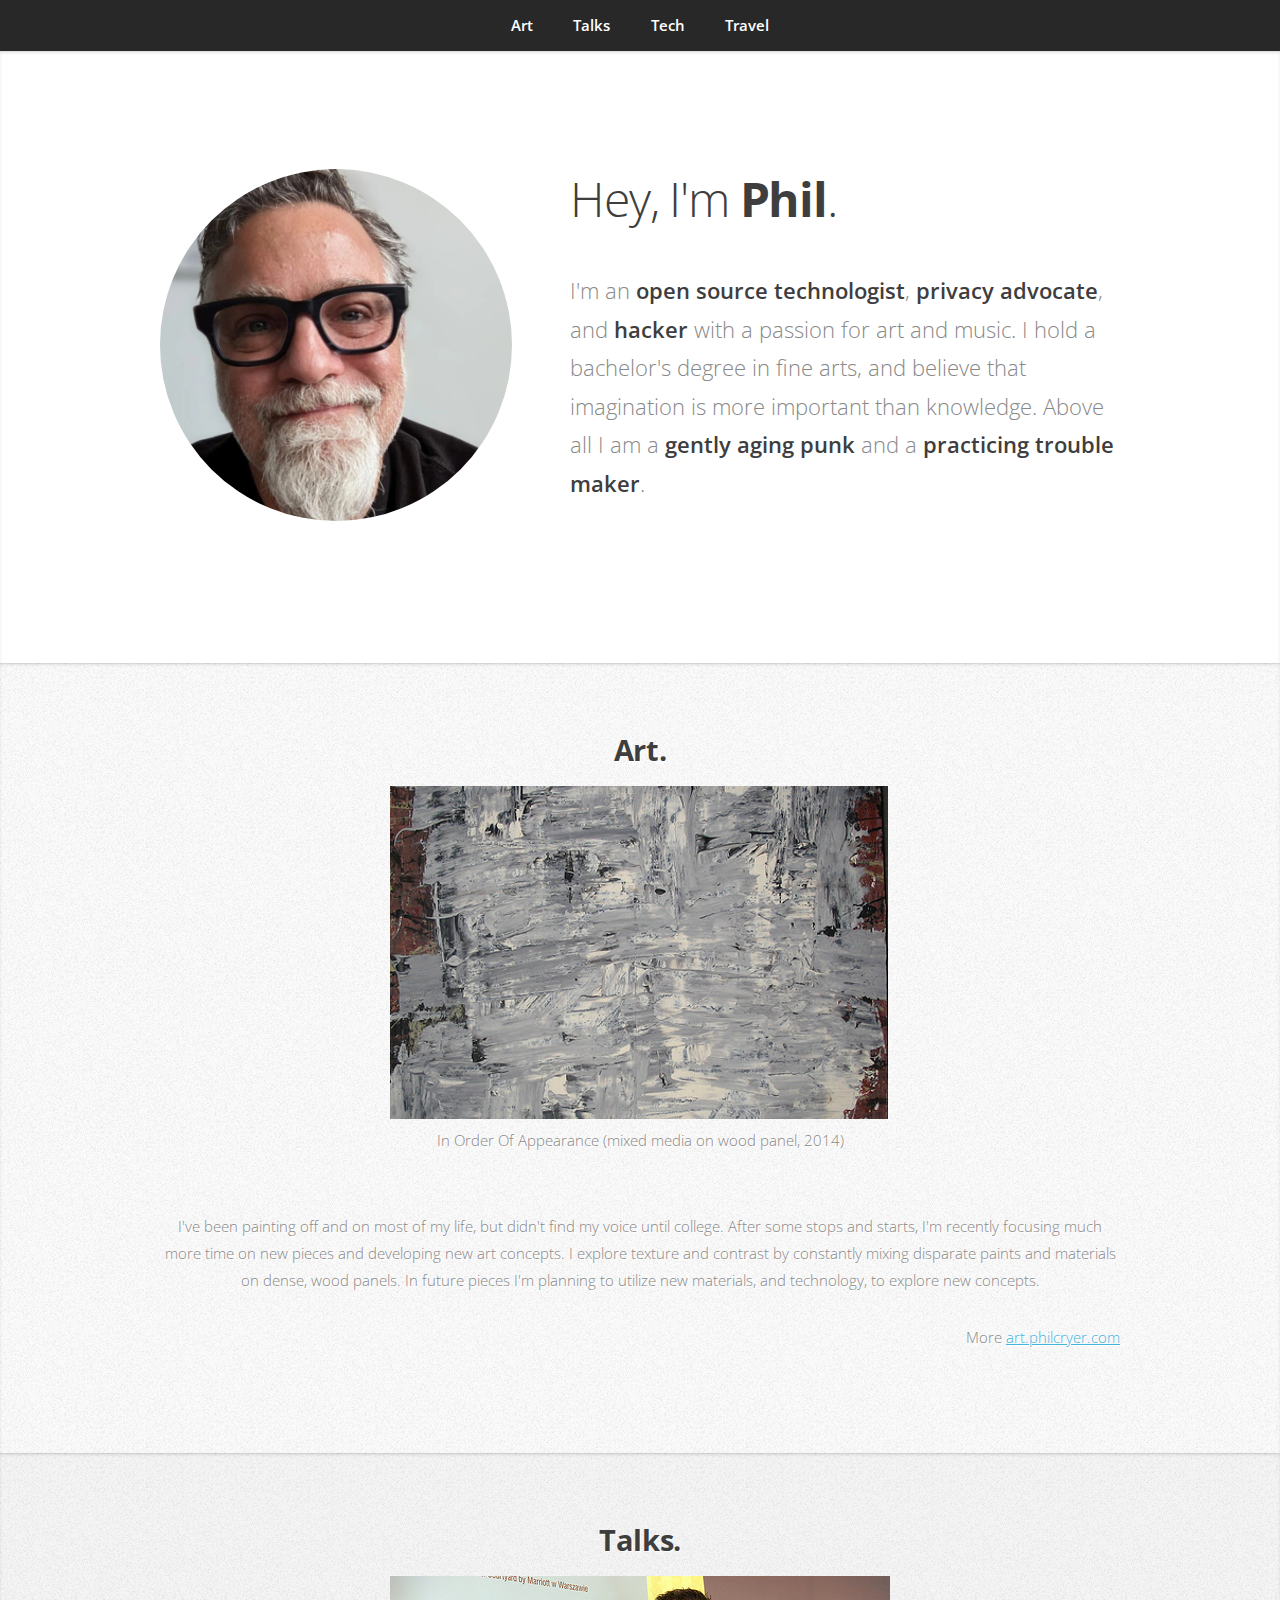
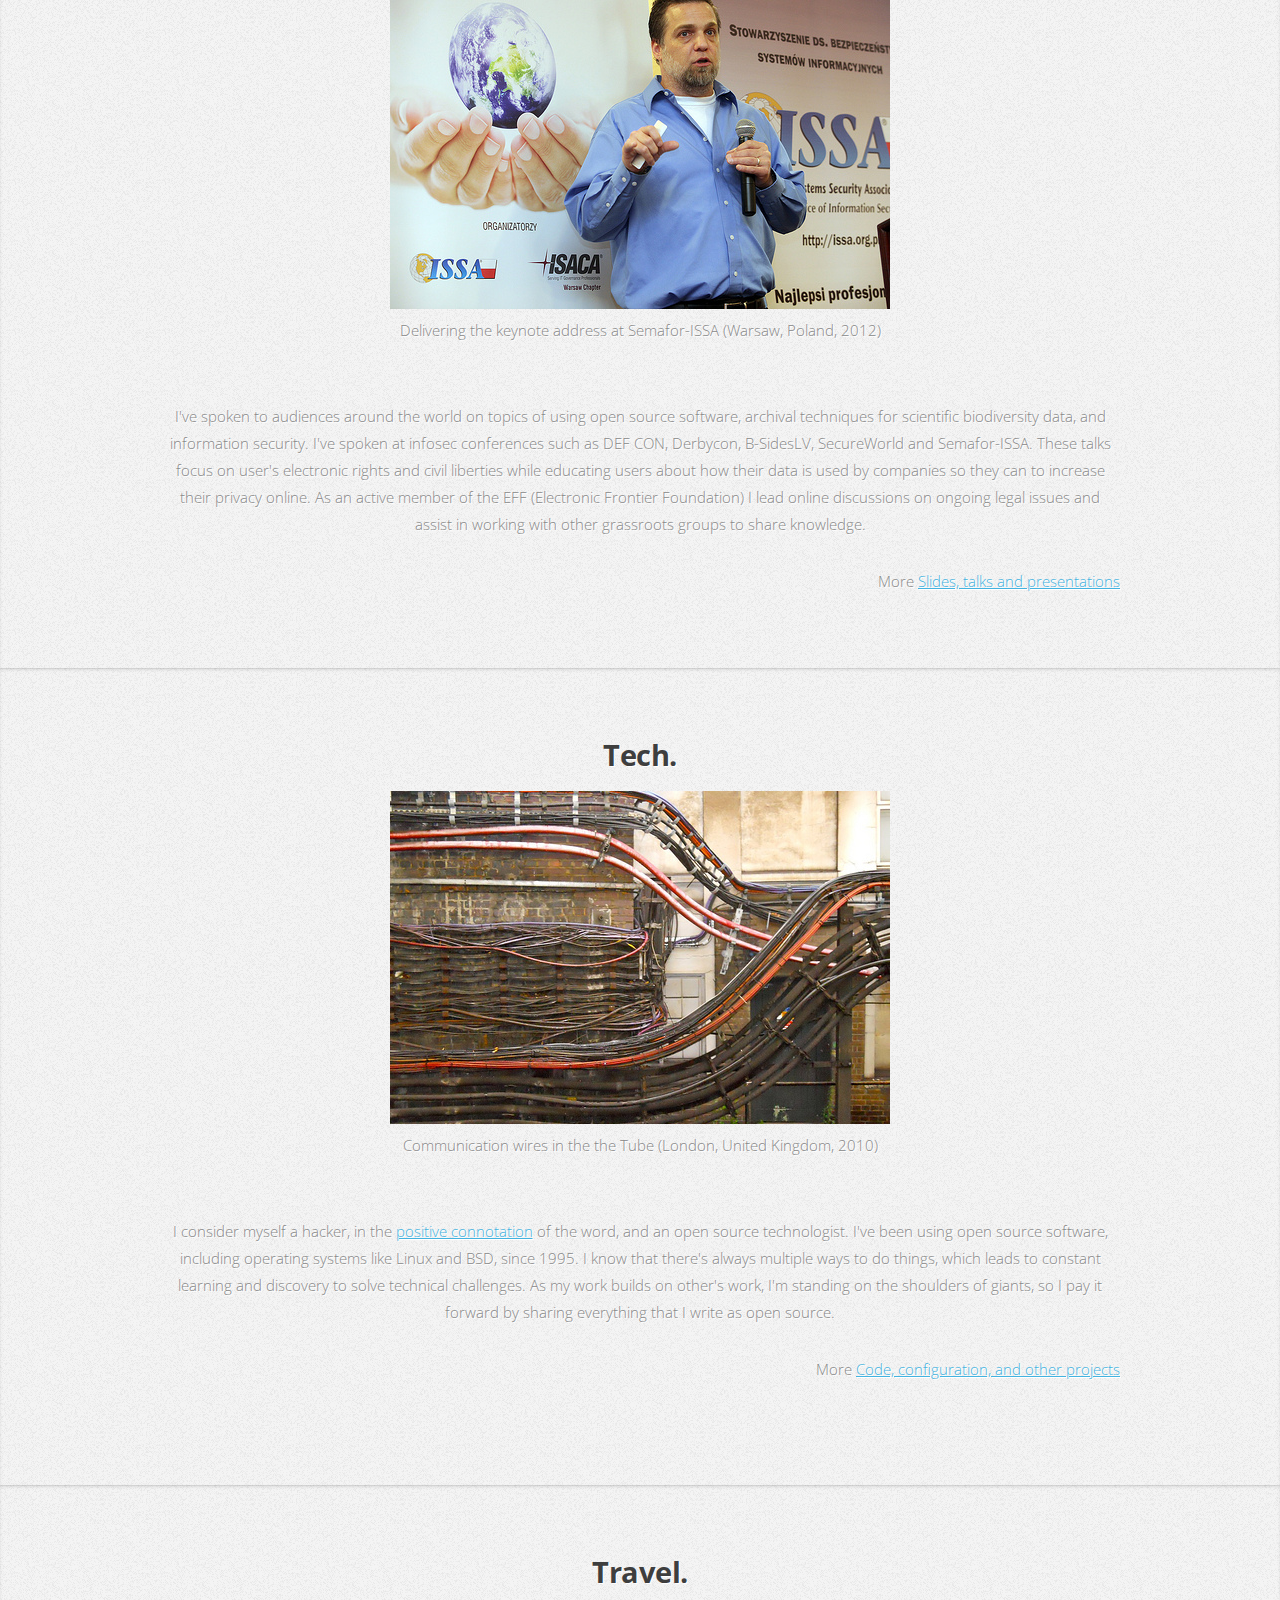
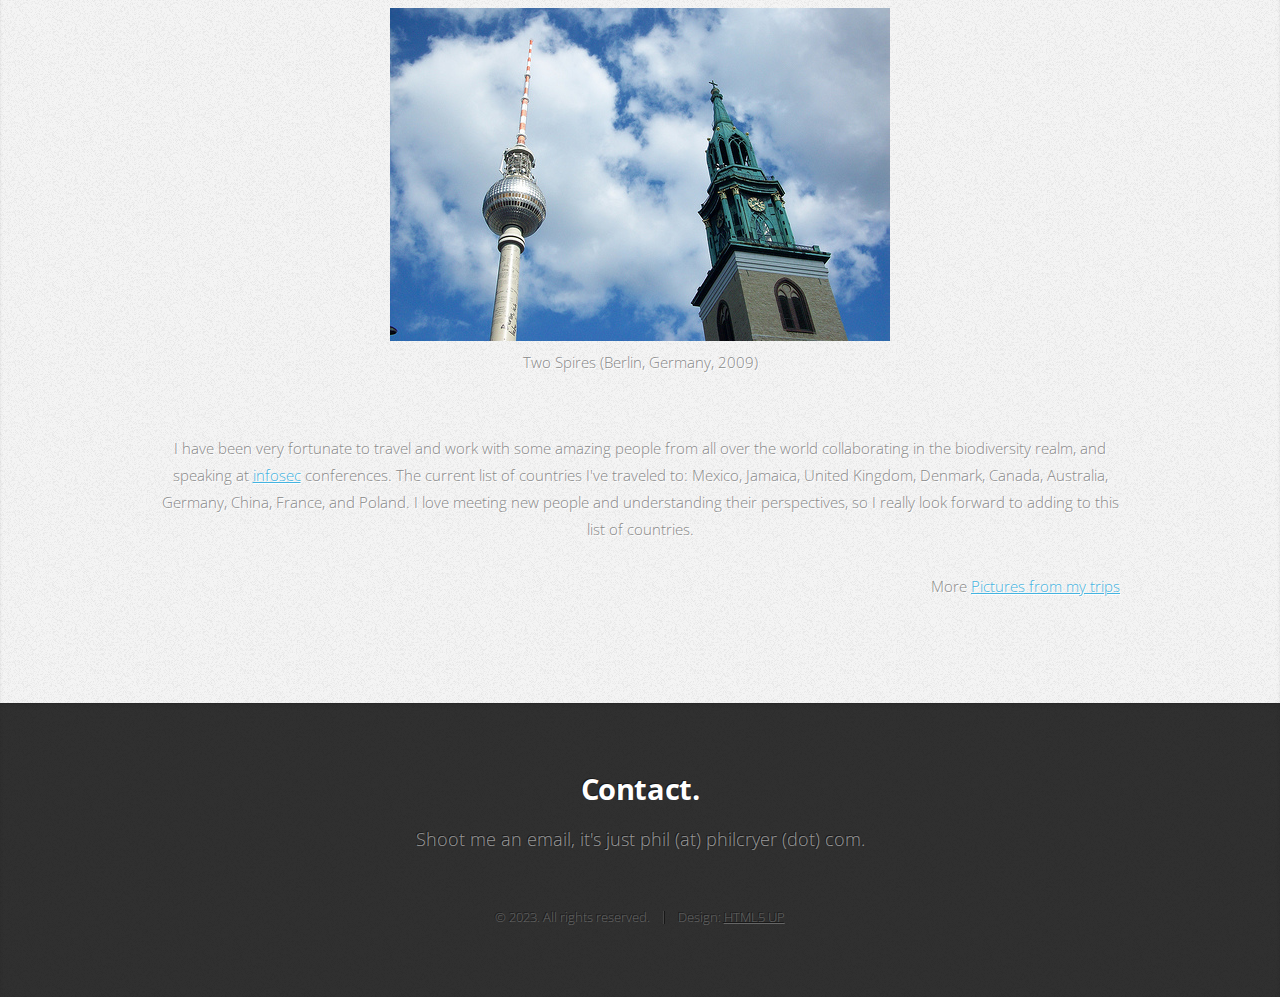
<file: index.html>
<!DOCTYPE HTML>
<!--
	Miniport by HTML5 UP
	html5up.net | @ajlkn
	Free for personal and commercial use under the CCA 3.0 license (html5up.net/license)
-->
<html>
	<head>
		<title>Phil Cryer</title>
		<meta charset="utf-8" />
		<meta name="viewport" content="width=device-width, initial-scale=1, user-scalable=no" />
		<link rel="stylesheet" href="assets/css/main.css" />
	</head>
	<body class="is-preload">

			<nav id="nav">
				<ul class="container">
					<!--<li><a href="#top">Top</a></li>-->
					<li><a href="#art">Art</a></li>
					<li><a href="#talks">Talks</a></li>
					<li><a href="#tech">Tech</a></li>
					<li><a href="#travel">Travel</a></li>
				</ul>
			</nav>

		<!-- Top -->
			<article id="top" class="wrapper style1">
				<div class="container">
					<div class="row">
						<div class="col-4 col-5-large col-12-medium">
							<span class="image fit"><img src="images/me.jpg" alt="" /></span>
						</div>
						<div class="col-8 col-7-large col-12-medium">
							<header>
								<h1>Hey, I'm <strong>Phil</strong>.</h1>
							</header>
								<p>I'm an <strong>open source technologist</strong>, <strong>privacy advocate</strong>, and <strong>hacker</strong> with a passion for art and music. I hold a bachelor's degree in fine arts, and believe that imagination is more important than knowledge. Above all I am a <strong>gently aging punk</strong> and a <strong>practicing trouble maker</strong>.</p>
						</div>
					</div>
				</div>
			</article>

		<!-- Art -->
			<article id="art" class="wrapper style2">
				<div class="container">
					<header>
						<h2>Art.</h2>
							<div align="center" alt="In Order Of Appearance (mixed media on wood panel, 2014)" title="In Order Of Appearance (mixed media on wood panel, 2014)"><img src="images/art.png">
            					<p>In Order Of Appearance (mixed media on wood panel, 2014)</p>
					</header>
					<p>I've been painting off and on most of my life, but didn't find my voice until college. After some stops and starts, I'm recently focusing much more time on new pieces and developing new art concepts. I explore texture and contrast by constantly mixing disparate paints and materials on dense, wood panels. In future pieces I'm planning to utilize new materials, and technology, to explore new concepts.</p>
					<p><div align="right">More <a href="http://art.philcryer.com">art.philcryer.com</a></p> 

				</div>
			</article>

		<!-- Talks -->
			<article id="talks" class="wrapper style3">
				<div class="container">
					<header>
						<h2>Talks.</h2>
							<div align="center" alt="Delivering the keynote address at Semafor ISSA (Warsaw, Poland, 2012)" title="Delivering the keynote address at Semafor ISSA (Warsaw, Poland, 2012)"><img src="images/talks.png">
            						<p>Delivering the keynote address at Semafor-ISSA (Warsaw, Poland, 2012)</p>
					</header>
						<p>I've spoken to audiences around the world on topics of using open source software, archival techniques for scientific biodiversity data, and information security. I've spoken at infosec conferences such as DEF CON, Derbycon, B-SidesLV, SecureWorld and Semafor-ISSA. These talks focus on user's electronic rights and civil liberties while educating users about how their data is used by companies so they can to increase their privacy online. As an active member of the EFF (Electronic Frontier Foundation) I lead online discussions on ongoing legal issues and assist in working with other grassroots groups to share knowledge.</p>
						<div align="right">More <a href="https://www.slideshare.net/phil.cryer">Slides, talks and presentations</a>
				</div>
			</article>

		<!-- Tech -->
			<article id="tech" class="wrapper style3">
				<div class="container">
					<header>
						<h2>Tech.</h2>
							<div align="center" alt="Communication wires in the the Tube (London, United Kingdom, 2010)" title="Communication wires in the the Tube (London, United Kingdom, 2010)"><img src="images/tech.png">
            						<p>Communication wires in the the Tube (London, United Kingdom, 2010)</p>
					</header>
						<p>I consider myself a hacker, in the <a href="http://searchsecurity.techtarget.com/definition/hacker">positive connotation</a> of the word, and an open source technologist. I've been using open source software, including operating systems like Linux and BSD, since 1995. I know that there's always multiple ways to do things, which leads to constant learning and discovery to solve technical challenges. As my work builds on other's work, I'm standing on the shoulders of giants, so I pay it forward by sharing everything that I write as open source.</p><p><div align="right">More <a href="https://github.com/philcryer">Code, configuration, and other projects</a></p>
				</div>
			</article>

		<!-- Travel -->
			<article id="travel" class="wrapper style3">
				<div class="container">
					<header>
						<h2>Travel.</h2>
							<div align="center" alt="Two spires, Berlin, Germany" title="Two Spires, Berlin, Germany"><img src="images/travel.png">
            						<p>Two Spires (Berlin, Germany, 2009)</p>
					</header>
						<p>I have been very fortunate to travel and work with some amazing people from all over the world collaborating in the biodiversity realm, and speaking at <a href="https://en.wikipedia.org/wiki/Information_security">infosec</a> conferences. The current list of countries I've traveled to: Mexico, Jamaica, United Kingdom, Denmark, Canada, Australia, Germany, China, France, and Poland. I love meeting new people and understanding their perspectives, so I really look forward to adding to this list of countries.</p><p><div align="right">More <a href="https://flickr.com/photos/fak3r/sets/">Pictures from my trips</a></p>
				</div>
			</article>

		<!-- Contact -->
			<article id="contact" class="wrapper style4">
				<div class="container medium">
					<header>
						<h2>Contact.</h2>
						<p>Shoot me an email, it's just phil (at) philcryer (dot) com.</p>
					</header>
					</div>
					<footer>
						<ul id="copyright">
							<li>&copy; 2023. All rights reserved.</li><li>Design: <a href="http://html5up.net">HTML5 UP</a></li>
						</ul>
					</footer>
				</div>
			</article>

		<!-- Scripts -->
			<script src="assets/js/jquery.min.js"></script>
			<script src="assets/js/jquery.scrolly.min.js"></script>
			<script src="assets/js/browser.min.js"></script>
			<script src="assets/js/breakpoints.min.js"></script>
			<script src="assets/js/util.js"></script>
			<script src="assets/js/main.js"></script>

	</body>
</html>
</file>
<file: assets/css/main.css>
@import url("https://fonts.googleapis.com/css?family=Open+Sans:300,300italic,600,600italic,700");
@import url("fontawesome-all.min.css");

/*
	Miniport by HTML5 UP
	html5up.net | @ajlkn
	Free for personal and commercial use under the CCA 3.0 license (html5up.net/license)
*/

html, body, div, span, applet, object,
iframe, h1, h2, h3, h4, h5, h6, p, blockquote,
pre, a, abbr, acronym, address, big, cite,
code, del, dfn, em, img, ins, kbd, q, s, samp,
small, strike, strong, sub, sup, tt, var, b,
u, i, center, dl, dt, dd, ol, ul, li, fieldset,
form, label, legend, table, caption, tbody,
tfoot, thead, tr, th, td, article, aside,
canvas, details, embed, figure, figcaption,
footer, header, hgroup, menu, nav, output, ruby,
section, summary, time, mark, audio, video {
	margin: 0;
	padding: 0;
	border: 0;
	font-size: 100%;
	font: inherit;
	vertical-align: baseline;}

article, aside, details, figcaption, figure,
footer, header, hgroup, menu, nav, section {
	display: block;}

body {
	line-height: 1;
}

ol, ul {
	list-style: none;
}

blockquote, q {
	quotes: none;
}

	blockquote:before, blockquote:after, q:before, q:after {
		content: '';
		content: none;
	}

table {
	border-collapse: collapse;
	border-spacing: 0;
}

body {
	-webkit-text-size-adjust: none;
}

mark {
	background-color: transparent;
	color: inherit;
}

input::-moz-focus-inner {
	border: 0;
	padding: 0;
}

input, select, textarea {
	-moz-appearance: none;
	-webkit-appearance: none;
	-ms-appearance: none;
	appearance: none;
}

/* Basic */

	html {
		box-sizing: border-box;
	}

	*, *:before, *:after {
		box-sizing: inherit;
	}

	body {
		padding-top: 3.5em;
	}

		body.is-preload *, body.is-preload *:before, body.is-preload *:after {
			-moz-animation: none !important;
			-webkit-animation: none !important;
			-ms-animation: none !important;
			animation: none !important;
			-moz-transition: none !important;
			-webkit-transition: none !important;
			-ms-transition: none !important;
			transition: none !important;
		}

	body, input, textarea, select {
		font-family: 'Open Sans', sans-serif;
		line-height: 1.85em;
		color: #888;
		font-weight: 300;
		font-size: 13pt;
	}

	a {
		-moz-transition: color .2s ease-in-out;
		-webkit-transition: color .2s ease-in-out;
		-ms-transition: color .2s ease-in-out;
		transition: color .2s ease-in-out;
		color: #43B3E0;
		text-decoration: underline;
	}

		a:hover {
			color: #43bff0 !important;
		}

		a img {
			border: 0;
		}

	b, strong {
		font-weight: 600;
		color: #3e3e3e;
	}

	i, em {
		font-style: italic;
	}

	sub {
		position: relative;
		top: 0.5em;
		font-size: 0.8em;
	}

	sup {
		position: relative;
		top: -0.5em;
		font-size: 0.8em;
	}

	blockquote {
		border-left: solid 0.75em #eee;
		padding: 1em 0 1em 1.5em;
		font-style: italic;
	}

	h1, h2, h3, h4, h5, h6 {
		color: #3e3e3e;
		margin: 0 0 0.75em 0;
	}

	h1 a, h2 a, h3 a, h4 a, h5 a, h6 a {
		text-decoration: none;
		color: inherit;
	}

	h2, h3, h4, h5, h6 {
		font-weight: 700;
	}

	h1 {
		font-size: 3.25em;
		letter-spacing: -0.025em;
		font-weight: 300;
	}

		h1 strong {
			font-weight: 700;
		}

	h2 {
		font-size: 2em;
		letter-spacing: -0.015em;
	}

	h3 {
		font-size: 1.5em;
		letter-spacing: -0.015em;
	}

	em, i {
		font-style: italic;
	}

	br.clear {
		clear: both;
	}

	hr {
		border: 0;
		border-top: solid 1px #444;
		border-top-color: rgba(0, 0, 0, 0.35);
		box-shadow: 0px 1px 0px 0px rgba(255, 255, 255, 0.1);
		height: 1px;
		margin: 3em 0;
	}

	p, ul, ol, dl, table {
		margin-bottom: 2em;
	}

	header {
		margin: 0 0 3em 0;
	}

		header > p {
			font-size: 1.25em;
			margin: 0;
		}

	footer {
		margin: 3em 0 0 0;
	}

		footer > p {
			font-size: 1.25em;
		}

/* Container */

	.container {
		margin: 0 auto;
		max-width: calc(100% - 50px);
		width: 1200px;
	}

		.container.medium {
			width: 900px;
		}

		@media screen and (max-width: 1680px) {

			.container {
				width: 1200px;
			}

				.container.medium {
					width: 900px;
				}

		}

		@media screen and (max-width: 1280px) {

			.container {
				width: 960px;
			}

				.container.medium {
					width: 720px;
				}

		}

		@media screen and (max-width: 980px) {

			.container {
				width: 100%;
			}

				.container.medium {
					width: 75%;
				}

		}

		@media screen and (max-width: 736px) {

			.container {
				width: 100%;
				max-width: calc(100% - 30px);
			}

				.container.medium {
					width: 100%;
				}

		}

/* Row */

	.row {
		display: flex;
		flex-wrap: wrap;
		box-sizing: border-box;
		align-items: stretch;
	}

		.row > * {
			box-sizing: border-box;
		}

		.row.gtr-uniform > * > :last-child {
			margin-bottom: 0;
		}

		.row.aln-left {
			justify-content: flex-start;
		}

		.row.aln-center {
			justify-content: center;
		}

		.row.aln-right {
			justify-content: flex-end;
		}

		.row.aln-top {
			align-items: flex-start;
		}

		.row.aln-middle {
			align-items: center;
		}

		.row.aln-bottom {
			align-items: flex-end;
		}

		.row > .imp {
			order: -1;
		}

		.row > .col-1 {
			width: 8.33333%;
		}

		.row > .off-1 {
			margin-left: 8.33333%;
		}

		.row > .col-2 {
			width: 16.66667%;
		}

		.row > .off-2 {
			margin-left: 16.66667%;
		}

		.row > .col-3 {
			width: 25%;
		}

		.row > .off-3 {
			margin-left: 25%;
		}

		.row > .col-4 {
			width: 33.33333%;
		}

		.row > .off-4 {
			margin-left: 33.33333%;
		}

		.row > .col-5 {
			width: 41.66667%;
		}

		.row > .off-5 {
			margin-left: 41.66667%;
		}

		.row > .col-6 {
			width: 50%;
		}

		.row > .off-6 {
			margin-left: 50%;
		}

		.row > .col-7 {
			width: 58.33333%;
		}

		.row > .off-7 {
			margin-left: 58.33333%;
		}

		.row > .col-8 {
			width: 66.66667%;
		}

		.row > .off-8 {
			margin-left: 66.66667%;
		}

		.row > .col-9 {
			width: 75%;
		}

		.row > .off-9 {
			margin-left: 75%;
		}

		.row > .col-10 {
			width: 83.33333%;
		}

		.row > .off-10 {
			margin-left: 83.33333%;
		}

		.row > .col-11 {
			width: 91.66667%;
		}

		.row > .off-11 {
			margin-left: 91.66667%;
		}

		.row > .col-12 {
			width: 100%;
		}

		.row > .off-12 {
			margin-left: 100%;
		}

		.row.gtr-0 {
			margin-top: 0px;
			margin-left: 0px;
		}

			.row.gtr-0 > * {
				padding: 0px 0 0 0px;
			}

			.row.gtr-0.gtr-uniform {
				margin-top: 0px;
			}

				.row.gtr-0.gtr-uniform > * {
					padding-top: 0px;
				}

		.row.gtr-25 {
			margin-top: -6.25px;
			margin-left: -6.25px;
		}

			.row.gtr-25 > * {
				padding: 6.25px 0 0 6.25px;
			}

			.row.gtr-25.gtr-uniform {
				margin-top: -6.25px;
			}

				.row.gtr-25.gtr-uniform > * {
					padding-top: 6.25px;
				}

		.row.gtr-50 {
			margin-top: -12.5px;
			margin-left: -12.5px;
		}

			.row.gtr-50 > * {
				padding: 12.5px 0 0 12.5px;
			}

			.row.gtr-50.gtr-uniform {
				margin-top: -12.5px;
			}

				.row.gtr-50.gtr-uniform > * {
					padding-top: 12.5px;
				}

		.row {
			margin-top: -25px;
			margin-left: -25px;
		}

			.row > * {
				padding: 25px 0 0 25px;
			}

			.row.gtr-uniform {
				margin-top: -25px;
			}

				.row.gtr-uniform > * {
					padding-top: 25px;
				}

		.row.gtr-150 {
			margin-top: -37.5px;
			margin-left: -37.5px;
		}

			.row.gtr-150 > * {
				padding: 37.5px 0 0 37.5px;
			}

			.row.gtr-150.gtr-uniform {
				margin-top: -37.5px;
			}

				.row.gtr-150.gtr-uniform > * {
					padding-top: 37.5px;
				}

		.row.gtr-200 {
			margin-top: -50px;
			margin-left: -50px;
		}

			.row.gtr-200 > * {
				padding: 50px 0 0 50px;
			}

			.row.gtr-200.gtr-uniform {
				margin-top: -50px;
			}

				.row.gtr-200.gtr-uniform > * {
					padding-top: 50px;
				}

		@media screen and (max-width: 1680px) {

			.row {
				display: flex;
				flex-wrap: wrap;
				box-sizing: border-box;
				align-items: stretch;
			}

				.row > * {
					box-sizing: border-box;
				}

				.row.gtr-uniform > * > :last-child {
					margin-bottom: 0;
				}

				.row.aln-left {
					justify-content: flex-start;
				}

				.row.aln-center {
					justify-content: center;
				}

				.row.aln-right {
					justify-content: flex-end;
				}

				.row.aln-top {
					align-items: flex-start;
				}

				.row.aln-middle {
					align-items: center;
				}

				.row.aln-bottom {
					align-items: flex-end;
				}

				.row > .imp-xlarge {
					order: -1;
				}

				.row > .col-1-xlarge {
					width: 8.33333%;
				}

				.row > .off-1-xlarge {
					margin-left: 8.33333%;
				}

				.row > .col-2-xlarge {
					width: 16.66667%;
				}

				.row > .off-2-xlarge {
					margin-left: 16.66667%;
				}

				.row > .col-3-xlarge {
					width: 25%;
				}

				.row > .off-3-xlarge {
					margin-left: 25%;
				}

				.row > .col-4-xlarge {
					width: 33.33333%;
				}

				.row > .off-4-xlarge {
					margin-left: 33.33333%;
				}

				.row > .col-5-xlarge {
					width: 41.66667%;
				}

				.row > .off-5-xlarge {
					margin-left: 41.66667%;
				}

				.row > .col-6-xlarge {
					width: 50%;
				}

				.row > .off-6-xlarge {
					margin-left: 50%;
				}

				.row > .col-7-xlarge {
					width: 58.33333%;
				}

				.row > .off-7-xlarge {
					margin-left: 58.33333%;
				}

				.row > .col-8-xlarge {
					width: 66.66667%;
				}

				.row > .off-8-xlarge {
					margin-left: 66.66667%;
				}

				.row > .col-9-xlarge {
					width: 75%;
				}

				.row > .off-9-xlarge {
					margin-left: 75%;
				}

				.row > .col-10-xlarge {
					width: 83.33333%;
				}

				.row > .off-10-xlarge {
					margin-left: 83.33333%;
				}

				.row > .col-11-xlarge {
					width: 91.66667%;
				}

				.row > .off-11-xlarge {
					margin-left: 91.66667%;
				}

				.row > .col-12-xlarge {
					width: 100%;
				}

				.row > .off-12-xlarge {
					margin-left: 100%;
				}

				.row.gtr-0 {
					margin-top: 0px;
					margin-left: 0px;
				}

					.row.gtr-0 > * {
						padding: 0px 0 0 0px;
					}

					.row.gtr-0.gtr-uniform {
						margin-top: 0px;
					}

						.row.gtr-0.gtr-uniform > * {
							padding-top: 0px;
						}

				.row.gtr-25 {
					margin-top: -6.25px;
					margin-left: -6.25px;
				}

					.row.gtr-25 > * {
						padding: 6.25px 0 0 6.25px;
					}

					.row.gtr-25.gtr-uniform {
						margin-top: -6.25px;
					}

						.row.gtr-25.gtr-uniform > * {
							padding-top: 6.25px;
						}

				.row.gtr-50 {
					margin-top: -12.5px;
					margin-left: -12.5px;
				}

					.row.gtr-50 > * {
						padding: 12.5px 0 0 12.5px;
					}

					.row.gtr-50.gtr-uniform {
						margin-top: -12.5px;
					}

						.row.gtr-50.gtr-uniform > * {
							padding-top: 12.5px;
						}

				.row {
					margin-top: -25px;
					margin-left: -25px;
				}

					.row > * {
						padding: 25px 0 0 25px;
					}

					.row.gtr-uniform {
						margin-top: -25px;
					}

						.row.gtr-uniform > * {
							padding-top: 25px;
						}

				.row.gtr-150 {
					margin-top: -37.5px;
					margin-left: -37.5px;
				}

					.row.gtr-150 > * {
						padding: 37.5px 0 0 37.5px;
					}

					.row.gtr-150.gtr-uniform {
						margin-top: -37.5px;
					}

						.row.gtr-150.gtr-uniform > * {
							padding-top: 37.5px;
						}

				.row.gtr-200 {
					margin-top: -50px;
					margin-left: -50px;
				}

					.row.gtr-200 > * {
						padding: 50px 0 0 50px;
					}

					.row.gtr-200.gtr-uniform {
						margin-top: -50px;
					}

						.row.gtr-200.gtr-uniform > * {
							padding-top: 50px;
						}

		}

		@media screen and (max-width: 1280px) {

			.row {
				display: flex;
				flex-wrap: wrap;
				box-sizing: border-box;
				align-items: stretch;
			}

				.row > * {
					box-sizing: border-box;
				}

				.row.gtr-uniform > * > :last-child {
					margin-bottom: 0;
				}

				.row.aln-left {
					justify-content: flex-start;
				}

				.row.aln-center {
					justify-content: center;
				}

				.row.aln-right {
					justify-content: flex-end;
				}

				.row.aln-top {
					align-items: flex-start;
				}

				.row.aln-middle {
					align-items: center;
				}

				.row.aln-bottom {
					align-items: flex-end;
				}

				.row > .imp-large {
					order: -1;
				}

				.row > .col-1-large {
					width: 8.33333%;
				}

				.row > .off-1-large {
					margin-left: 8.33333%;
				}

				.row > .col-2-large {
					width: 16.66667%;
				}

				.row > .off-2-large {
					margin-left: 16.66667%;
				}

				.row > .col-3-large {
					width: 25%;
				}

				.row > .off-3-large {
					margin-left: 25%;
				}

				.row > .col-4-large {
					width: 33.33333%;
				}

				.row > .off-4-large {
					margin-left: 33.33333%;
				}

				.row > .col-5-large {
					width: 41.66667%;
				}

				.row > .off-5-large {
					margin-left: 41.66667%;
				}

				.row > .col-6-large {
					width: 50%;
				}

				.row > .off-6-large {
					margin-left: 50%;
				}

				.row > .col-7-large {
					width: 58.33333%;
				}

				.row > .off-7-large {
					margin-left: 58.33333%;
				}

				.row > .col-8-large {
					width: 66.66667%;
				}

				.row > .off-8-large {
					margin-left: 66.66667%;
				}

				.row > .col-9-large {
					width: 75%;
				}

				.row > .off-9-large {
					margin-left: 75%;
				}

				.row > .col-10-large {
					width: 83.33333%;
				}

				.row > .off-10-large {
					margin-left: 83.33333%;
				}

				.row > .col-11-large {
					width: 91.66667%;
				}

				.row > .off-11-large {
					margin-left: 91.66667%;
				}

				.row > .col-12-large {
					width: 100%;
				}

				.row > .off-12-large {
					margin-left: 100%;
				}

				.row.gtr-0 {
					margin-top: 0px;
					margin-left: 0px;
				}

					.row.gtr-0 > * {
						padding: 0px 0 0 0px;
					}

					.row.gtr-0.gtr-uniform {
						margin-top: 0px;
					}

						.row.gtr-0.gtr-uniform > * {
							padding-top: 0px;
						}

				.row.gtr-25 {
					margin-top: -6.25px;
					margin-left: -6.25px;
				}

					.row.gtr-25 > * {
						padding: 6.25px 0 0 6.25px;
					}

					.row.gtr-25.gtr-uniform {
						margin-top: -6.25px;
					}

						.row.gtr-25.gtr-uniform > * {
							padding-top: 6.25px;
						}

				.row.gtr-50 {
					margin-top: -12.5px;
					margin-left: -12.5px;
				}

					.row.gtr-50 > * {
						padding: 12.5px 0 0 12.5px;
					}

					.row.gtr-50.gtr-uniform {
						margin-top: -12.5px;
					}

						.row.gtr-50.gtr-uniform > * {
							padding-top: 12.5px;
						}

				.row {
					margin-top: -25px;
					margin-left: -25px;
				}

					.row > * {
						padding: 25px 0 0 25px;
					}

					.row.gtr-uniform {
						margin-top: -25px;
					}

						.row.gtr-uniform > * {
							padding-top: 25px;
						}

				.row.gtr-150 {
					margin-top: -37.5px;
					margin-left: -37.5px;
				}

					.row.gtr-150 > * {
						padding: 37.5px 0 0 37.5px;
					}

					.row.gtr-150.gtr-uniform {
						margin-top: -37.5px;
					}

						.row.gtr-150.gtr-uniform > * {
							padding-top: 37.5px;
						}

				.row.gtr-200 {
					margin-top: -50px;
					margin-left: -50px;
				}

					.row.gtr-200 > * {
						padding: 50px 0 0 50px;
					}

					.row.gtr-200.gtr-uniform {
						margin-top: -50px;
					}

						.row.gtr-200.gtr-uniform > * {
							padding-top: 50px;
						}

		}

		@media screen and (max-width: 980px) {

			.row {
				display: flex;
				flex-wrap: wrap;
				box-sizing: border-box;
				align-items: stretch;
			}

				.row > * {
					box-sizing: border-box;
				}

				.row.gtr-uniform > * > :last-child {
					margin-bottom: 0;
				}

				.row.aln-left {
					justify-content: flex-start;
				}

				.row.aln-center {
					justify-content: center;
				}

				.row.aln-right {
					justify-content: flex-end;
				}

				.row.aln-top {
					align-items: flex-start;
				}

				.row.aln-middle {
					align-items: center;
				}

				.row.aln-bottom {
					align-items: flex-end;
				}

				.row > .imp-medium {
					order: -1;
				}

				.row > .col-1-medium {
					width: 8.33333%;
				}

				.row > .off-1-medium {
					margin-left: 8.33333%;
				}

				.row > .col-2-medium {
					width: 16.66667%;
				}

				.row > .off-2-medium {
					margin-left: 16.66667%;
				}

				.row > .col-3-medium {
					width: 25%;
				}

				.row > .off-3-medium {
					margin-left: 25%;
				}

				.row > .col-4-medium {
					width: 33.33333%;
				}

				.row > .off-4-medium {
					margin-left: 33.33333%;
				}

				.row > .col-5-medium {
					width: 41.66667%;
				}

				.row > .off-5-medium {
					margin-left: 41.66667%;
				}

				.row > .col-6-medium {
					width: 50%;
				}

				.row > .off-6-medium {
					margin-left: 50%;
				}

				.row > .col-7-medium {
					width: 58.33333%;
				}

				.row > .off-7-medium {
					margin-left: 58.33333%;
				}

				.row > .col-8-medium {
					width: 66.66667%;
				}

				.row > .off-8-medium {
					margin-left: 66.66667%;
				}

				.row > .col-9-medium {
					width: 75%;
				}

				.row > .off-9-medium {
					margin-left: 75%;
				}

				.row > .col-10-medium {
					width: 83.33333%;
				}

				.row > .off-10-medium {
					margin-left: 83.33333%;
				}

				.row > .col-11-medium {
					width: 91.66667%;
				}

				.row > .off-11-medium {
					margin-left: 91.66667%;
				}

				.row > .col-12-medium {
					width: 100%;
				}

				.row > .off-12-medium {
					margin-left: 100%;
				}

				.row.gtr-0 {
					margin-top: 0px;
					margin-left: 0px;
				}

					.row.gtr-0 > * {
						padding: 0px 0 0 0px;
					}

					.row.gtr-0.gtr-uniform {
						margin-top: 0px;
					}

						.row.gtr-0.gtr-uniform > * {
							padding-top: 0px;
						}

				.row.gtr-25 {
					margin-top: -6.25px;
					margin-left: -6.25px;
				}

					.row.gtr-25 > * {
						padding: 6.25px 0 0 6.25px;
					}

					.row.gtr-25.gtr-uniform {
						margin-top: -6.25px;
					}

						.row.gtr-25.gtr-uniform > * {
							padding-top: 6.25px;
						}

				.row.gtr-50 {
					margin-top: -12.5px;
					margin-left: -12.5px;
				}

					.row.gtr-50 > * {
						padding: 12.5px 0 0 12.5px;
					}

					.row.gtr-50.gtr-uniform {
						margin-top: -12.5px;
					}

						.row.gtr-50.gtr-uniform > * {
							padding-top: 12.5px;
						}

				.row {
					margin-top: -25px;
					margin-left: -25px;
				}

					.row > * {
						padding: 25px 0 0 25px;
					}

					.row.gtr-uniform {
						margin-top: -25px;
					}

						.row.gtr-uniform > * {
							padding-top: 25px;
						}

				.row.gtr-150 {
					margin-top: -37.5px;
					margin-left: -37.5px;
				}

					.row.gtr-150 > * {
						padding: 37.5px 0 0 37.5px;
					}

					.row.gtr-150.gtr-uniform {
						margin-top: -37.5px;
					}

						.row.gtr-150.gtr-uniform > * {
							padding-top: 37.5px;
						}

				.row.gtr-200 {
					margin-top: -50px;
					margin-left: -50px;
				}

					.row.gtr-200 > * {
						padding: 50px 0 0 50px;
					}

					.row.gtr-200.gtr-uniform {
						margin-top: -50px;
					}

						.row.gtr-200.gtr-uniform > * {
							padding-top: 50px;
						}

		}

		@media screen and (max-width: 736px) {

			.row {
				display: flex;
				flex-wrap: wrap;
				box-sizing: border-box;
				align-items: stretch;
			}

				.row > * {
					box-sizing: border-box;
				}

				.row.gtr-uniform > * > :last-child {
					margin-bottom: 0;
				}

				.row.aln-left {
					justify-content: flex-start;
				}

				.row.aln-center {
					justify-content: center;
				}

				.row.aln-right {
					justify-content: flex-end;
				}

				.row.aln-top {
					align-items: flex-start;
				}

				.row.aln-middle {
					align-items: center;
				}

				.row.aln-bottom {
					align-items: flex-end;
				}

				.row > .imp-small {
					order: -1;
				}

				.row > .col-1-small {
					width: 8.33333%;
				}

				.row > .off-1-small {
					margin-left: 8.33333%;
				}

				.row > .col-2-small {
					width: 16.66667%;
				}

				.row > .off-2-small {
					margin-left: 16.66667%;
				}

				.row > .col-3-small {
					width: 25%;
				}

				.row > .off-3-small {
					margin-left: 25%;
				}

				.row > .col-4-small {
					width: 33.33333%;
				}

				.row > .off-4-small {
					margin-left: 33.33333%;
				}

				.row > .col-5-small {
					width: 41.66667%;
				}

				.row > .off-5-small {
					margin-left: 41.66667%;
				}

				.row > .col-6-small {
					width: 50%;
				}

				.row > .off-6-small {
					margin-left: 50%;
				}

				.row > .col-7-small {
					width: 58.33333%;
				}

				.row > .off-7-small {
					margin-left: 58.33333%;
				}

				.row > .col-8-small {
					width: 66.66667%;
				}

				.row > .off-8-small {
					margin-left: 66.66667%;
				}

				.row > .col-9-small {
					width: 75%;
				}

				.row > .off-9-small {
					margin-left: 75%;
				}

				.row > .col-10-small {
					width: 83.33333%;
				}

				.row > .off-10-small {
					margin-left: 83.33333%;
				}

				.row > .col-11-small {
					width: 91.66667%;
				}

				.row > .off-11-small {
					margin-left: 91.66667%;
				}

				.row > .col-12-small {
					width: 100%;
				}

				.row > .off-12-small {
					margin-left: 100%;
				}

				.row.gtr-0 {
					margin-top: 0px;
					margin-left: 0px;
				}

					.row.gtr-0 > * {
						padding: 0px 0 0 0px;
					}

					.row.gtr-0.gtr-uniform {
						margin-top: 0px;
					}

						.row.gtr-0.gtr-uniform > * {
							padding-top: 0px;
						}

				.row.gtr-25 {
					margin-top: -3.75px;
					margin-left: -3.75px;
				}

					.row.gtr-25 > * {
						padding: 3.75px 0 0 3.75px;
					}

					.row.gtr-25.gtr-uniform {
						margin-top: -3.75px;
					}

						.row.gtr-25.gtr-uniform > * {
							padding-top: 3.75px;
						}

				.row.gtr-50 {
					margin-top: -7.5px;
					margin-left: -7.5px;
				}

					.row.gtr-50 > * {
						padding: 7.5px 0 0 7.5px;
					}

					.row.gtr-50.gtr-uniform {
						margin-top: -7.5px;
					}

						.row.gtr-50.gtr-uniform > * {
							padding-top: 7.5px;
						}

				.row {
					margin-top: -15px;
					margin-left: -15px;
				}

					.row > * {
						padding: 15px 0 0 15px;
					}

					.row.gtr-uniform {
						margin-top: -15px;
					}

						.row.gtr-uniform > * {
							padding-top: 15px;
						}

				.row.gtr-150 {
					margin-top: -22.5px;
					margin-left: -22.5px;
				}

					.row.gtr-150 > * {
						padding: 22.5px 0 0 22.5px;
					}

					.row.gtr-150.gtr-uniform {
						margin-top: -22.5px;
					}

						.row.gtr-150.gtr-uniform > * {
							padding-top: 22.5px;
						}

				.row.gtr-200 {
					margin-top: -30px;
					margin-left: -30px;
				}

					.row.gtr-200 > * {
						padding: 30px 0 0 30px;
					}

					.row.gtr-200.gtr-uniform {
						margin-top: -30px;
					}

						.row.gtr-200.gtr-uniform > * {
							padding-top: 30px;
						}

		}

/* Form */

	form label {
		color: #3e3e3e;
		font-weight: 700;
		display: block;
		margin: 0 0 0.5em 0;
	}

	form input[type=text],
	form input[type=email],
	form input[type=password],
	form select,
	form textarea {
		-moz-transition: background .2s ease-in-out, box-shadow .2s ease-in-out;
		-webkit-transition: background .2s ease-in-out, box-shadow .2s ease-in-out;
		-ms-transition: background .2s ease-in-out, box-shadow .2s ease-in-out;
		transition: background .2s ease-in-out, box-shadow .2s ease-in-out;
		-webkit-appearance: none;
		display: block;
		border: 0;
		padding: 0.75em;
		font-size: 1em;
		border-radius: 8px;
		border: solid 1px #ddd;
		background: #fff;
		color: #bbb;
		box-shadow: inset 0px 2px 3px 1px rgba(0, 0, 0, 0.05), 0px 1px 0px 0px rgba(255, 255, 255, 0.025);
		width: 100%;
	}

		form input[type=text]:focus,
		form input[type=email]:focus,
		form input[type=password]:focus,
		form select:focus,
		form textarea:focus {
			background: #fafafa;
			box-shadow: inset 0px 2px 5px 0px rgba(0, 0, 0, 0.05), 0px 1px 0px 0px rgba(255, 255, 255, 0.025), inset 0px 0px 2px 1px #43bff0;
		}

	form textarea {
		height: 15em;
	}

	form .actions:last-child {
		margin-bottom: 0;
	}

	form ::-webkit-input-placeholder {
		color: #555 !important;
	}

	form :-moz-placeholder {
		color: #555 !important;
	}

	form ::-moz-placeholder {
		color: #555 !important;
	}

	form :-ms-input-placeholder {
		color: #555 !important;
	}

	form ::-moz-focus-inner {
		border: 0;
	}

/* Tables */

	table {
		width: 100%;
	}

		table.default {
			width: 100%;
		}

			table.default tr {
				border-top: solid 1px #eee;
			}

				table.default tr:first-child {
					border-top: 0;
				}

			table.default td {
				padding: 0.5em 1em 0.5em 1em;
			}

			table.default th {
				text-align: left;
				padding: 0.5em 1em 0.5em 1em;
				font-weight: 600;
				margin: 0 0 1em 0;
			}

			table.default thead {
				background: #4f4f4f;
				color: #fff;
			}

/* Section/Article */

	section, article {
		margin-bottom: 3em;
	}

	section > :last-child,
	article > :last-child,
	section:last-child,
	article:last-child {
		margin-bottom: 0;
	}

/* Image */

	.image {
		display: inline-block;
		position: relative;
	}

		.image img {
			display: block;
			width: 100%;
		}

		.image.fit {
			display: block;
			width: 100%;
		}

		.image.featured {
			display: block;
			width: 100%;
			margin: 0 0 2em 0;
		}

		.image.left {
			float: left;
			margin: 0 2em 2em 0;
		}

		.image.centered {
			display: block;
			margin: 0 0 2em 0;
		}

			.image.centered img {
				margin: 0 auto;
				width: auto;
			}

/* Button */

	input[type="button"],
	input[type="submit"],
	input[type="reset"],
	button,
	.button {
		background-image: url("images/bg.png"), -moz-linear-gradient(top, rgba(0, 0, 0, 0), rgba(0, 0, 0, 0.2));
		background-image: url("images/bg.png"), -webkit-linear-gradient(top, rgba(0, 0, 0, 0), rgba(0, 0, 0, 0.2));
		background-image: url("images/bg.png"), -ms-linear-gradient(top, rgba(0, 0, 0, 0), rgba(0, 0, 0, 0.2));
		background-image: url("images/bg.png"), linear-gradient(top, rgba(0, 0, 0, 0), rgba(0, 0, 0, 0.2));
		-moz-transition: background-color .2s ease-in-out;
		-webkit-transition: background-color .2s ease-in-out;
		-ms-transition: background-color .2s ease-in-out;
		transition: background-color .2s ease-in-out;
		-webkit-appearance: none;
		position: relative;
		display: inline-block;
		color: #fff !important;
		text-decoration: none;
		font-weight: 700;
		border: 0;
		outline: 0;
		cursor: pointer;
		border-radius: 8px;
		text-shadow: -1px -1px 0.5px rgba(0, 0, 0, 0.5);
		overflow: hidden;
		box-shadow: inset 0px 0px 0px 1px rgba(0, 0, 0, 0.5), inset 0px 2px 1px 0px rgba(255, 255, 255, 0.75);
		background-color: #43B3E0;
		padding: 1em 2.35em 1em 2.35em;
		font-size: 1.1em;
		max-width: 24em;
	}

		input[type="button"]:hover,
		input[type="submit"]:hover,
		input[type="reset"]:hover,
		button:hover,
		.button:hover {
			background-color: #43bff0;
			color: #fff !important;
		}

		input[type="button"]:active,
		input[type="submit"]:active,
		input[type="reset"]:active,
		button:active,
		.button:active {
			background-color: #3BA8D3;
			top: 1px;
		}

		input[type="button"].large,
		input[type="submit"].large,
		input[type="reset"].large,
		button.large,
		.button.large {
			font-size: 1.5em;
			letter-spacing: -0.025em;
		}

		input[type="button"].alt,
		input[type="submit"].alt,
		input[type="reset"].alt,
		button.alt,
		.button.alt {
			background-color: #444;
			box-shadow: inset 0px 0px 0px 1px #242424, inset 0px 2px 1px 0px rgba(255, 255, 255, 0.2);
		}

			input[type="button"].alt:hover,
			input[type="submit"].alt:hover,
			input[type="reset"].alt:hover,
			button.alt:hover,
			.button.alt:hover {
				background-color: #4f4f4f;
				color: #fff !important;
			}

			input[type="button"].alt:active,
			input[type="submit"].alt:active,
			input[type="reset"].alt:active,
			button.alt:active,
			.button.alt:active {
				background-color: #3f3f3f;
			}

/* List */

	ul {
		list-style: disc;
		padding-left: 1em;
	}

		ul li {
			padding-left: 0.5em;
		}

	ol {
		list-style: decimal;
		padding-left: 1.25em;
	}

		ol li {
			padding-left: 0.25em;
		}

/* Social */

	ul.social {
		cursor: default;
		margin: 0;
		list-style: none;
		padding-left: 0;
	}

		ul.social li {
			position: relative;
			display: inline-block;
			margin: 0.25em;
			top: 0;
			padding-left: 0;
		}

			ul.social li a {
				-moz-transition: top .2s ease-in-out;
				-webkit-transition: top .2s ease-in-out;
				-ms-transition: top .2s ease-in-out;
				transition: top .2s ease-in-out;
				display: block;
				width: 48px;
				height: 48px;
				border-radius: 6px;
				top: 0;
				position: relative;
			}

				ul.social li a:before {
					background-image: url("images/bg.png"), -moz-linear-gradient(top, rgba(0, 0, 0, 0), rgba(0, 0, 0, 0.2));
					background-image: url("images/bg.png"), -webkit-linear-gradient(top, rgba(0, 0, 0, 0), rgba(0, 0, 0, 0.2));
					background-image: url("images/bg.png"), -ms-linear-gradient(top, rgba(0, 0, 0, 0), rgba(0, 0, 0, 0.2));
					background-image: url("images/bg.png"), linear-gradient(top, rgba(0, 0, 0, 0), rgba(0, 0, 0, 0.2));
					-moz-transition: background-color .2s ease-in-out;
					-webkit-transition: background-color .2s ease-in-out;
					-ms-transition: background-color .2s ease-in-out;
					transition: background-color .2s ease-in-out;
					background-color: #444;
					border-radius: 6px;
					box-shadow: inset 0px 0px 0px 1px #282828, inset 0px 2px 1px 0px rgba(255, 255, 255, 0.1);
					color: #2E2E2E !important;
					display: block;
					font-size: 26px;
					height: 48px;
					line-height: 48px;
					text-align: center;
					outline: 0;
					overflow: hidden;
					text-shadow: 1px 1px 0px rgba(255, 255, 255, 0.1);
					width: 48px;
				}

				ul.social li a.fa-twitter {
					background-color: #2DAAE4;
				}

				ul.social li a.fa-facebook-f {
					background-color: #3C5A98;
				}

				ul.social li a.fa-dribbble {
					background-color: #C4376B;
				}

				ul.social li a.fa-linkedin-in {
					background-color: #006599;
				}

				ul.social li a.fa-tumblr {
					background-color: #51718A;
				}

				ul.social li a.fa-google-plus {
					background-color: #DA2713;
				}

				ul.social li a.fa-github {
					background-color: #FAFAFA;
				}

				ul.social li a.fa-rss {
					background-color: #F2600B;
				}

				ul.social li a.fa-instagram {
					background-color: #E0D7C8;
				}

				ul.social li a.fa-foursquare {
					background-color: #39A3D4;
				}

				ul.social li a.fa-skype {
					background-color: #10BEF1;
				}

				ul.social li a.fa-soundcloud {
					background-color: #FE5419;
				}

				ul.social li a.fa-youtube {
					background-color: #BF2E25;
				}

				ul.social li a.fa-blogger {
					background-color: #FF6501;
				}

				ul.social li a.fa-flickr {
					background-color: #0062DB;
				}

				ul.social li a.fa-vimeo {
					background-color: #4C8AB0;
				}

				ul.social li a:hover {
					top: -5px;
				}

					ul.social li a:hover:before {
						background-color: transparent;
					}

/* Actions */

	ul.actions {
		list-style: none;
		padding-left: 0;
	}

		ul.actions li {
			display: inline-block;
			margin: 0 0 0 1em;
			padding-left: 0;
		}

			ul.actions li:first-child {
				margin-left: 0;
			}

/* Box */

	.box {
		background: #fff;
		box-shadow: inset 0px 0px 0px 1px rgba(0, 0, 0, 0.15), 0px 2px 3px 0px rgba(0, 0, 0, 0.1);
		text-align: center;
		padding: 2em;
	}

		.box.style1 {
			padding: 3em 2em 3.5em 2em;
		}

			.box.style1 h3 {
				margin-bottom: 0.5em;
			}

		.box.style2 h3 {
			margin-bottom: 0.25em;
		}

		.box.style2 .image {
			position: relative;
			left: 2em;
			top: 2em;
			margin: -4em 0 4em -4em;
			width: auto;
		}

/* Icons */

	.icon {
		text-decoration: none;
		text-decoration: none;
	}

		.icon:before {
			-moz-osx-font-smoothing: grayscale;
			-webkit-font-smoothing: antialiased;
			display: inline-block;
			font-style: normal;
			font-variant: normal;
			text-rendering: auto;
			line-height: 1;
			text-transform: none !important;
			font-family: 'Font Awesome 5 Free';
			font-weight: 400;
		}

		.icon:before {
			font-size: 1.25em;
		}

		.icon > .label {
			display: none;
		}

		.icon.solid:before {
			font-weight: 900;
		}

		.icon.brands:before {
			font-family: 'Font Awesome 5 Brands';
		}

		.icon.featured {
			color: #EA8A95;
			display: block;
			margin: 0 0 1.5em 0;
			cursor: default;
		}

			.icon.featured:before {
				font-size: 6em;
			}

/* Wrappers */

	.wrapper {
		background-image: url("images/bg.png");
		box-shadow: inset 0px 1px 0px 0px rgba(0, 0, 0, 0.05), inset 0px 2px 3px 0px rgba(0, 0, 0, 0.1);
		padding: 8em 0 8em 0;
		text-align: center;
	}

		.wrapper.style1 {
			background-image: none;
			background-color: #fff;
		}

		.wrapper.style2 {
			background-color: #fafafa;
			text-shadow: 1px 1px 0px #fff;
		}

		.wrapper.style3 {
			background-color: #f4f4f4;
			text-shadow: 1px 1px 0px #fff;
		}

		.wrapper.style4 {
			background-color: #303030;
			color: #999;
			text-shadow: -1px -1px 0px #181818;
		}

			.wrapper.style4 h1, .wrapper.style4 h2, .wrapper.style4 h3, .wrapper.style4 h4, .wrapper.style4 h5, .wrapper.style4 h6 {
				color: #fff;
			}

			.wrapper.style4 form input[type=text],
			.wrapper.style4 form input[type=password],
			.wrapper.style4 form select,
			.wrapper.style4 form textarea {
				border: none;
				background: #282828;
			}

				.wrapper.style4 form input[type=text]:focus,
				.wrapper.style4 form input[type=password]:focus,
				.wrapper.style4 form select:focus,
				.wrapper.style4 form textarea:focus {
					background: #252525;
				}

/* Nav */

	#nav {
		background-color: #282828;
		text-align: center;
		position: fixed;
		left: 0;
		top: 0;
		width: 100%;
		z-index: 10000;
		cursor: default;
		height: 3.5em;
		line-height: 3.5em;
	}

		#nav ul {
			margin-bottom: 0;
			list-style: none;
			padding-left: 0;
		}

		#nav li {
			display: inline-block;
			padding-left: 0;
		}

		#nav a {
			-moz-transition: background-color .2s ease-in-out;
			-webkit-transition: background-color .2s ease-in-out;
			-ms-transition: background-color .2s ease-in-out;
			transition: background-color .2s ease-in-out;
			position: relative;
			display: block;
			color: #fff;
			text-decoration: none;
			outline: 0;
			font-weight: 600;
			border-radius: 8px;
			color: #fff;
			height: 2.5em;
			line-height: 2.5em;
			padding: 0 1.25em;
		}

			#nav a:hover {
				color: #fff !important;
				background: #383838;
			}

			#nav a.active {
				background: #484848;
			}

				#nav a.active:before {
					content: '';
					display: block;
					position: absolute;
					bottom: -0.6em;
					left: 50%;
					margin-left: -0.75em;
					border-left: solid 0.75em transparent;
					border-right: solid 0.75em transparent;
					border-top: solid 0.6em #282828;
				}

/* Articles */

	body > article {
		margin-bottom: 0;
	}

	#top {
		padding: 10em 0 10em 0;
		text-align: left;
	}

		#top .image {
			border-radius: 100%;
			width: 20em;
			height: 20em;
			margin: 0;
		}

			#top .image img {
				border-radius: 100%;
			}

		#top h1 {
			margin-top: 0.35em;
		}

		#top p {
			font-size: 1.5em;
			line-height: 1.75em;
		}

			#top p a {
				color: inherit;
			}

	#contact footer {
		font-size: 0.9em;
	}

/* Copyright */

	#copyright {
		color: #666;
		font-size: 1em;
		line-height: 1em;
		list-style: none;
		padding-left: 0;
		margin-bottom: 0;
	}

		#copyright li {
			display: inline-block;
			border-left: solid 1px rgba(0, 0, 0, 0.5);
			box-shadow: -1px 0px 0px 0px rgba(255, 255, 255, 0.1);
			padding: 0 0 0 1em;
			margin: 0 0 0 1em;
		}

			#copyright li:first-child {
				border: 0;
				box-shadow: none;
				padding-left: 0;
				margin-left: 0;
			}

		#copyright a {
			-moz-transition: color .2s ease-in-out;
			-webkit-transition: color .2s ease-in-out;
			-ms-transition: color .2s ease-in-out;
			transition: color .2s ease-in-out;
			color: inherit;
		}

			#copyright a:hover {
				color: #777;
			}

/* Large */

	@media screen and (max-width: 1280px) {

		/* Basic */

			body {
				font-size: 11pt;
			}

			input, textarea, select {
				font-size: 11pt;
			}

			header {
				margin: 0 0 4em 0;
			}

		/* Wrappers */

			.wrapper {
				padding: 5em 0 5em 0;
				text-align: center;
			}

				.wrapper.style4 .row-special {
					margin: 2em 0 0 0;
					padding: 2em 0 2em 0;
				}

		/* Articles */

			#top {
				padding: 8em 0;
			}

				#top .image {
					width: 24em;
					height: 24em;
					margin: 0;
				}

	}

/* Medium */

	@media screen and (max-width: 980px) {

		/* Articles */

			#top {
				text-align: center;
				padding: 5em 0;
			}

				#top .image {
					margin: 0 auto 2em auto;
				}

	}

/* Small */

	@media screen and (max-width: 736px) {

		/* Basic */

			body {
				padding-top: 44px;
			}

			body, input, textarea, select {
				line-height: 1.75em;
				font-size: 10pt;
				letter-spacing: 0;
			}

			h1, h2, h3, h4, h5, h6 {
				font-size: 1.25em;
				margin: 0 0 0.4em 0;
			}

			h1 {
				font-size: 2.25em;
				line-height: 1.25em;
			}

			header {
				margin: 0 0 2em 0;
			}

				header > p {
					font-size: 1.25em;
				}

			footer {
				margin: 2.5em 0 0 0;
			}

				footer > p {
					font-size: 1.25em;
				}

			hr {
				margin: 1.5em 0 2em 0;
			}

		/* Section/Article */

			section, article {
				clear: both;
			}

		/* Button */

			input[type="button"],
			input[type="submit"],
			input[type="reset"],
			button,
			.button {
				text-align: center;
				font-size: 1.2em;
				width: 100%;
				padding: 1em 0 1em 0;
			}

				input[type="button"].large,
				input[type="submit"].large,
				input[type="reset"].large,
				button.large,
				.button.large {
					font-size: 1.2em;
					letter-spacing: 0;
				}

		/* Social */

			ul.social {
				padding: 1em 0.5em 0 0.5em;
			}

				ul.social li {
					margin: 0.5em 0.5em 0.5em 0.5em;
				}

					ul.social li a {
						top: 0 !important;
					}

						ul.social li a:before {
							background-color: transparent !important;
						}

		/* Actions */

			ul.actions {
				margin: 0;
			}

				ul.actions li {
					display: block;
					margin: 15px 0 0 0;
				}

					ul.actions li:first-child {
						margin-top: 0;
					}

		/* Box */

			.box {
				padding: 30px 20px 30px 20px;
				margin: 0 0 20px 0 !important;
			}

				.box h3 {
					margin-bottom: 0.25em;
				}

				.box .image.centered {
					margin-bottom: 1em;
				}

				.box .image.featured {
					position: relative;
					left: 20px;
					top: 20px;
					margin: -50px 0 50px -40px;
					width: auto;
				}

				.box.style1 {
					max-width: 32em;
					margin-left: auto !important;
					margin-right: auto !important;
				}

				.box.style2 {
					max-width: 32em;
					margin-left: auto !important;
					margin-right: auto !important;
				}

		/* Wrappers */

			.wrapper {
				padding: 3em 0;
				text-align: center;
			}

		/* Nav */

			#nav {
				height: 44px;
				line-height: 44px;
			}

				#nav a {
					padding: 0 0.75em;
					height: inherit;
					line-height: inherit;
					border-radius: 0;
				}

					#nav a:hover {
						background-color: transparent;
					}

		/* Articles */

			#top {
				padding: 3em 0;
			}

				#top .image {
					width: 15em;
					height: 15em;
					margin-bottom: 0;
				}

				#top p {
					font-size: 1em;
				}

			#contact footer {
				margin: 0;
			}

		/* Copyright */

			#copyright {
				font-size: 1em;
				margin: 0;
			}

				#copyright li {
					display: block;
					margin: 1em 0 0 0;
					padding: 0;
					box-shadow: none;
					border-left: 0;
				}

					#copyright li:first-child {
						margin-top: 0;
					}

	}
</file>
